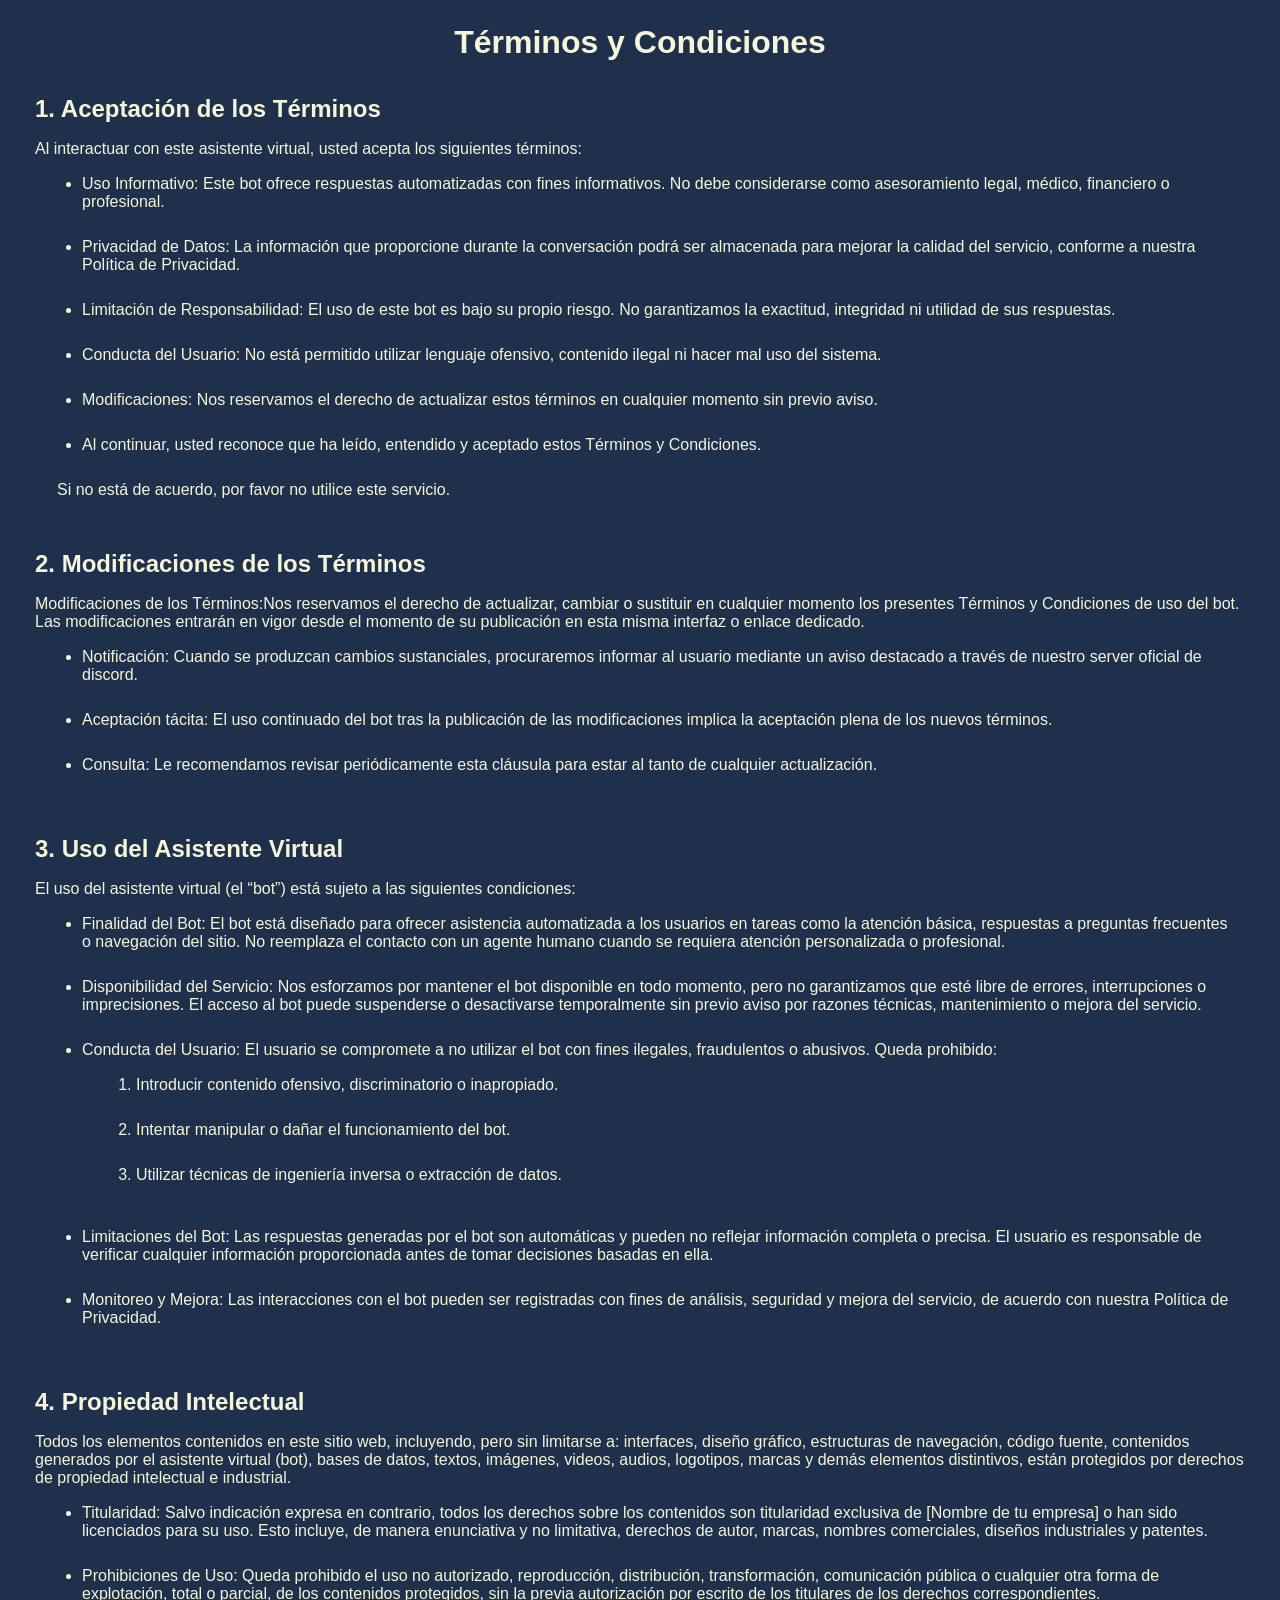
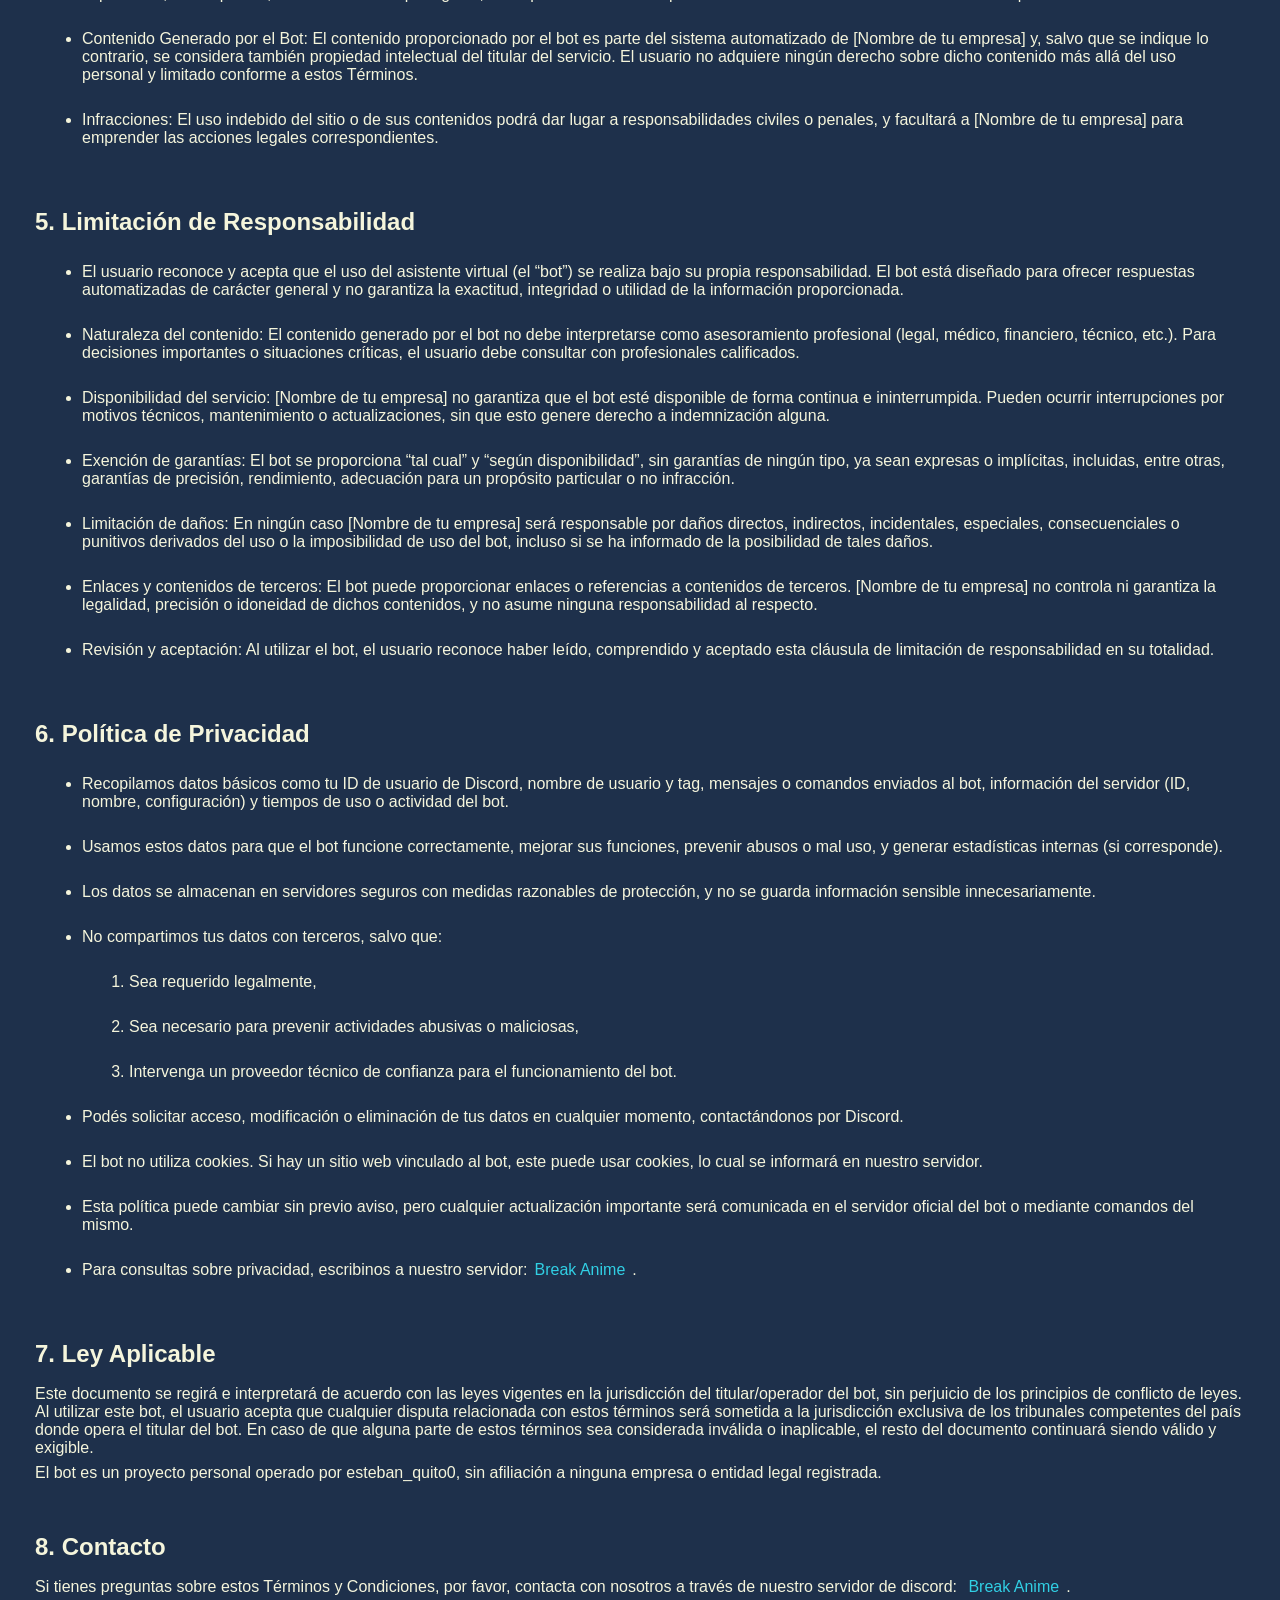
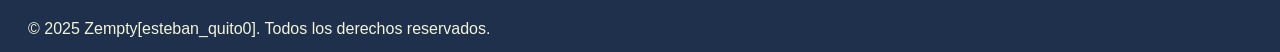
<file: index.html>
<!DOCTYPE html>
<html lang="es">
<head>
    <meta charset="UTF-8">
    <meta name="terms and condicions" content="width=device-width, initial-scale=1.0">
    <title>Términos y Condiciones</title>
    <link rel="stylesheet" href="stylo.css">
</head>
<body>
    <header>
        <h1 class="title">Términos y Condiciones</h1>
    </header>

    <section>
        <div>
            <h2 class="title">1. Aceptación de los Términos</h2>
            <p>Al interactuar con este asistente virtual, usted acepta los siguientes términos:</p>
            <ul>
                <li>Uso Informativo: Este bot ofrece respuestas automatizadas con fines informativos. No debe considerarse como asesoramiento legal, médico, financiero o profesional.</li>

                <li>Privacidad de Datos: La información que proporcione durante la conversación podrá ser almacenada para mejorar la calidad del servicio, conforme a nuestra Política de Privacidad.</li>

                <li>Limitación de Responsabilidad: El uso de este bot es bajo su propio riesgo. No garantizamos la exactitud, integridad ni utilidad de sus respuestas.</li>

                <li>Conducta del Usuario: No está permitido utilizar lenguaje ofensivo, contenido ilegal ni hacer mal uso del sistema.</li>

                <li>Modificaciones: Nos reservamos el derecho de actualizar estos términos en cualquier momento sin previo aviso.</li>

                <li>Al continuar, usted reconoce que ha leído, entendido y aceptado estos Términos y Condiciones.</li>
            </ul>

<p style="padding-top: 10px; padding-left: 22px;">Si no está de acuerdo, por favor no utilice este servicio.</p>
        </div>
        
    <div>
            <h2>2. Modificaciones de los Términos</h2>
            <p>Modificaciones de los Términos:Nos reservamos el derecho de actualizar, cambiar o sustituir en cualquier momento los presentes Términos y Condiciones de uso del bot. Las modificaciones entrarán en vigor desde el momento de su publicación en esta misma interfaz o enlace dedicado.</p>
        <ul>
            <li>Notificación: Cuando se produzcan cambios sustanciales, procuraremos informar al usuario mediante un aviso destacado a través de nuestro server oficial de discord.</li>

            <li>Aceptación tácita: El uso continuado del bot tras la publicación de las modificaciones implica la aceptación plena de los nuevos términos.</li>

            <li>Consulta: Le recomendamos revisar periódicamente esta cláusula para estar al tanto de cualquier actualización.</li>
        </ul>
    </div>

        <div>
            <h2>3. Uso del Asistente Virtual</h2>
            <p>El uso del asistente virtual (el “bot”) está sujeto a las siguientes condiciones:</p>

    <ul>
        <li>Finalidad del Bot: El bot está diseñado para ofrecer asistencia automatizada a los usuarios en tareas como la atención básica, respuestas a preguntas frecuentes o navegación del sitio. No reemplaza el contacto con un agente humano cuando se requiera atención personalizada o profesional.</li>

        <li>Disponibilidad del Servicio: Nos esforzamos por mantener el bot disponible en todo momento, pero no garantizamos que esté libre de errores, interrupciones o imprecisiones. El acceso al bot puede suspenderse o desactivarse temporalmente sin previo aviso por razones técnicas, mantenimiento o mejora del servicio.</li>

        <li>Conducta del Usuario: El usuario se compromete a no utilizar el bot con fines ilegales, fraudulentos o abusivos. Queda prohibido:
            <ol>
                <li>Introducir contenido ofensivo, discriminatorio o inapropiado.</li>

                <li>Intentar manipular o dañar el funcionamiento del bot.</li>

                <li>Utilizar técnicas de ingeniería inversa o extracción de datos.</li>
            </ol>
        <li>Limitaciones del Bot: Las respuestas generadas por el bot son automáticas y pueden no reflejar información completa o precisa. El usuario es responsable de verificar cualquier información proporcionada antes de tomar decisiones basadas en ella.</li>

        <li>Monitoreo y Mejora: Las interacciones con el bot pueden ser registradas con fines de análisis, seguridad y mejora del servicio, de acuerdo con nuestra Política de Privacidad.</li>
    </ul>
        </div>

        <div>
            <h2>4. Propiedad Intelectual</h2>
            <p>Todos los elementos contenidos en este sitio web, incluyendo, pero sin limitarse a: interfaces, diseño gráfico, estructuras de navegación, código fuente, contenidos generados por el asistente virtual (bot), bases de datos, textos, imágenes, videos, audios, logotipos, marcas y demás elementos distintivos, están protegidos por derechos de propiedad intelectual e industrial.</p>
        <ul>
            <li>Titularidad: Salvo indicación expresa en contrario, todos los derechos sobre los contenidos son titularidad exclusiva de [Nombre de tu empresa] o han sido licenciados para su uso. Esto incluye, de manera enunciativa y no limitativa, derechos de autor, marcas, nombres comerciales, diseños industriales y patentes.</li>

            <li>Prohibiciones de Uso: Queda prohibido el uso no autorizado, reproducción, distribución, transformación, comunicación pública o cualquier otra forma de explotación, total o parcial, de los contenidos protegidos, sin la previa autorización por escrito de los titulares de los derechos correspondientes.</li>

            <li>Contenido Generado por el Bot: El contenido proporcionado por el bot es parte del sistema automatizado de [Nombre de tu empresa] y, salvo que se indique lo contrario, se considera también propiedad intelectual del titular del servicio. El usuario no adquiere ningún derecho sobre dicho contenido más allá del uso personal y limitado conforme a estos Términos.</li>

            <li>Infracciones: El uso indebido del sitio o de sus contenidos podrá dar lugar a responsabilidades civiles o penales, y facultará a [Nombre de tu empresa] para emprender las acciones legales correspondientes.
        </ul>
        </div>

        <div>
            <h2>5. Limitación de Responsabilidad</h2>
            <ul>
                <li>El usuario reconoce y acepta que el uso del asistente virtual (el “bot”) se realiza bajo su propia responsabilidad. El bot está diseñado para ofrecer respuestas automatizadas de carácter general y no garantiza la exactitud, integridad o utilidad de la información proporcionada.</li>

                <li>Naturaleza del contenido: El contenido generado por el bot no debe interpretarse como asesoramiento profesional (legal, médico, financiero, técnico, etc.). Para decisiones importantes o situaciones críticas, el usuario debe consultar con profesionales calificados.</li>

                <li>Disponibilidad del servicio: [Nombre de tu empresa] no garantiza que el bot esté disponible de forma continua e ininterrumpida. Pueden ocurrir interrupciones por motivos técnicos, mantenimiento o actualizaciones, sin que esto genere derecho a indemnización alguna.</li>

                <li>Exención de garantías: El bot se proporciona “tal cual” y “según disponibilidad”, sin garantías de ningún tipo, ya sean expresas o implícitas, incluidas, entre otras, garantías de precisión, rendimiento, adecuación para un propósito particular o no infracción.</li>

                <li>Limitación de daños: En ningún caso [Nombre de tu empresa] será responsable por daños directos, indirectos, incidentales, especiales, consecuenciales o punitivos derivados del uso o la imposibilidad de uso del bot, incluso si se ha informado de la posibilidad de tales daños.</li>

                <li>Enlaces y contenidos de terceros: El bot puede proporcionar enlaces o referencias a contenidos de terceros. [Nombre de tu empresa] no controla ni garantiza la legalidad, precisión o idoneidad de dichos contenidos, y no asume ninguna responsabilidad al respecto.</li>

                <li>Revisión y aceptación: Al utilizar el bot, el usuario reconoce haber leído, comprendido y aceptado esta cláusula de limitación de responsabilidad en su totalidad.</li>
            </ul>
        </div>

        <div>
            <h2>6. Política de Privacidad</h2>
            <ul>

            <li>Recopilamos datos básicos como tu ID de usuario de Discord, nombre de usuario y tag, mensajes o comandos enviados al bot, información del servidor (ID, nombre, configuración) y tiempos de uso o actividad del bot.</li>

            <li>Usamos estos datos para que el bot funcione correctamente, mejorar sus funciones, prevenir abusos o mal uso, y generar estadísticas internas (si corresponde).</li>

            <li>Los datos se almacenan en servidores seguros con medidas razonables de protección, y no se guarda información sensible innecesariamente.</li>

            <li>No compartimos tus datos con terceros, salvo que:</li>
                <ol>
                    <li>Sea requerido legalmente,</li>

                    <li>Sea necesario para prevenir actividades abusivas o maliciosas,</li>

                    <li>Intervenga un proveedor técnico de confianza para el funcionamiento del bot.</li>
                </ol>
                <li>Podés solicitar acceso, modificación o eliminación de tus datos en cualquier momento, contactándonos por Discord.</li>

                <li>El bot no utiliza cookies. Si hay un sitio web vinculado al bot, este puede usar cookies, lo cual se informará en nuestro servidor.</li>

                <li>Esta política puede cambiar sin previo aviso, pero cualquier actualización importante será comunicada en el servidor oficial del bot o mediante comandos del mismo.</li>

                <li>Para consultas sobre privacidad, escribinos a nuestro servidor:<a href="https://discord.gg/2cenjmAwZu">Break Anime</a>.</li>
            </ul>
        </div>

        <div>
            <h2>7. Ley Aplicable</h2>
            <p>Este documento se regirá e interpretará de acuerdo con las leyes vigentes en la jurisdicción del titular/operador del bot, sin perjuicio de los principios de conflicto de leyes. Al utilizar este bot, el usuario acepta que cualquier disputa relacionada con estos términos será sometida a la jurisdicción exclusiva de los tribunales competentes del país donde opera el titular del bot.
En caso de que alguna parte de estos términos sea considerada inválida o inaplicable, el resto del documento continuará siendo válido y exigible.</p>
            <p>El bot es un proyecto personal operado por esteban_quito0, sin afiliación a ninguna empresa o entidad legal registrada.</p>
        </div>

        <div>
            <h2>8. Contacto</h2>
            <p>Si tienes preguntas sobre estos Términos y Condiciones, por favor, contacta con nosotros a través de nuestro servidor de discord: <a href="https://discord.gg/2cenjmAwZu">Break Anime</a>.</p>
        </div>
        </section>

    <footer>
        <p>&copy; 2025 Zempty[esteban_quito0]. Todos los derechos reservados.</p>
    </footer>
</body>
</html>
</file>
<file: stylo.css>
*{
    margin: 7px;
    background-color: rgb(30, 48, 75);
    font-family:Verdana, Geneva, Tahoma, sans-serif;
    color: beige;
}

h2 {
    text-align:justify;
    padding: 10px 0px;
}

h1 {
    text-align: center;
    padding: 10px 9px 0px;
}

div {
    padding: 10px 0px;
}

li {
    padding: 10px 0px;
}

a {
    color: rgb(49, 207, 228);
    text-decoration: none;
}
</file>
